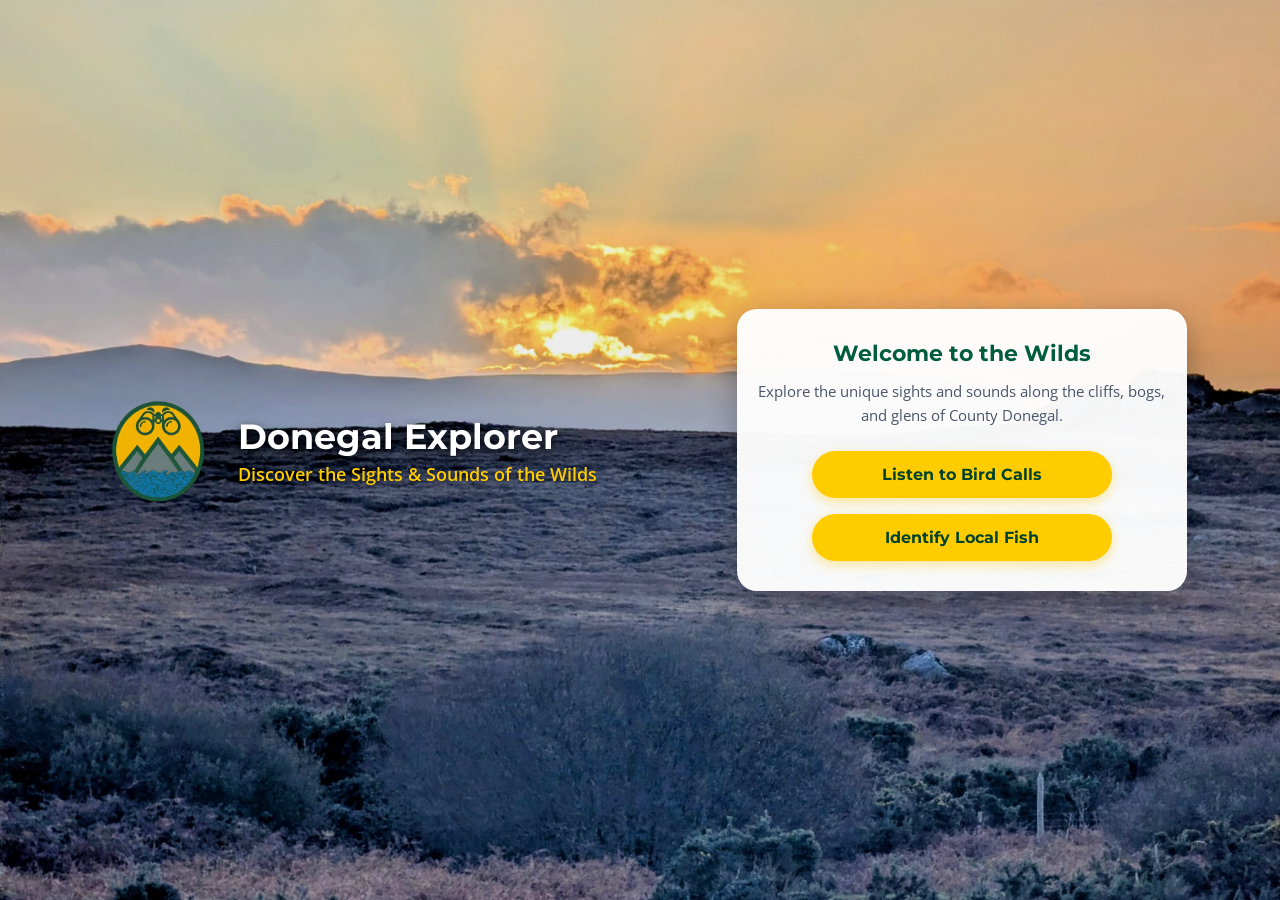
<file: index.html>
<!DOCTYPE html>
<html lang="en">
<head>
  <meta charset="UTF-8">
  <meta name="viewport" content="width=device-width, initial-scale=1.0">
  <!-- Prevents browser caching during development -->
  <meta http-equiv="Cache-Control" content="no-cache, no-store, must-revalidate">
  <meta http-equiv="Pragma" content="no-cache">
  <meta http-equiv="Expires" content="0">
  <title>Donegal Explorer</title>
  <link rel="stylesheet" href="style.css">
  <link rel="manifest" href="./manifest.json">
  <!-- Favicon / Tab Logo -->
  <!-- Tab Favicon with forced dimension aspect-ratio hints -->
  <link rel="icon" type="image/png" sizes="32x32" href="./assets/logo.png?v=1.5">
  <link rel="icon" type="image/png" sizes="16x16" href="./assets/logo.png?v=1.5">
  <link rel="shortcut icon" href="./assets/logo.png?v=1.5">
</head>
<body class="home-page">

  <main class="hero-content">
    
    <header class="home-header">
      <img src="./assets/logo.png" alt="Donegal Explorer Logo" class="app-logo home-logo">
      <div class="header-text-group">
        <h1>Donegal Explorer</h1>
        <p>Discover the Sights & Sounds of the Wilds</p>
      </div>
    </header>

    <div class="home-container">
      <div class="welcome-box">
        <h2>Welcome to the Wilds</h2>
        <p>Explore the unique sights and sounds along the cliffs, bogs, and glens of County Donegal.</p>
        <div class="button-stack">
  <a href="birds.html" class="start-btn">Listen to Bird Calls</a>
  <a href="fish.html" class="start-btn secondary-btn">Identify Local Fish</a>
        </div>
      </div>
    </div>

  </main>

 <script>
  // UNREGISTER ALL ACTIVE SERVICE WORKERS & CLEAR CACHES
  if ('serviceWorker' in navigator) {
    navigator.serviceWorker.getRegistrations().then(function(registrations) {
      for (let registration of registrations) {
        registration.unregister();
        console.log("Service Worker successfully unregistered.");
      }
    });

    // Wipes out local offline cache storage
    if ('caches' in window) {
      caches.keys().then(function(names) {
        for (let name of names) {
          caches.delete(name);
          console.log("Cache cleared:", name);
        }
      });
    }
  }
</script>
</body>
</html>
</file>
<file: style.css>
/* ==========================================================================
   1. GLOBAL THEME, TYPOGRAPHY & FONTS
   ========================================================================== */
@import url('https://fonts.googleapis.com/css2?family=Montserrat:wght@400;600;700&family=Open+Sans:wght@400;600&display=swap');

body {
  margin: 0;
  padding: 0;
  min-height: 100vh;
  font-family: 'Montserrat', sans-serif;
  box-sizing: border-box;
  -webkit-font-smoothing: antialiased;
}

/* 🏠 HOMEPAGE BACKGROUND: Lightened gradient overlay for a much brighter donegalmainpage.jpg view */
body.home-page {
  background: linear-gradient(rgba(0, 0, 0, 0.05), rgba(0, 0, 0, 0.1)), url('./assets/donegalmainpage.jpg') no-repeat center center fixed !important;
  background-size: cover !important;
}

/* 🐦 SUB-PAGES BACKGROUND (Birds & Gallery): Wallpaper with a subtle tint overlay instead of a solid green backup */
body.sub-page {
  background: linear-gradient(rgba(0, 0, 0, 0.3), rgba(0, 0, 0, 0.4)), url('./assets/donegal1.jpg') no-repeat center center fixed !important;
  background-size: cover !important;
  background-color: #1a202c !important; /* Neutral dark slate fallback instead of solid Donegal green */
}

#grid, .bird-grid {
  background: transparent !important;
}

/* 🐟 FISH PAGE BACKGROUND: Coastal scenery background (donegal3.jpg) */
body.fish-page {
  background: linear-gradient(rgba(0, 0, 0, 0.25), rgba(0, 0, 0, 0.35)), url('./assets/donegal3.jpg') no-repeat center center fixed !important;
  background-size: cover !important;
  background-color: #005c3e !important;
}

/* ==========================================================================
   2. HEADERS & BANNERS (UNIVERSAL BASE CONFIGS)
   ========================================================================== */
header {
  background-color: transparent !important; /* Strips green banner background */
  color: white;
  text-align: center;
  padding: 20px 10px;
  box-shadow: none !important;              
  border-bottom: none !important;           
}

header h1 {
  font-weight: 700;
  margin: 0;
  font-size: 1.8rem;
  text-shadow: 0 2px 8px rgba(0,0,0,0.5);   
}

header p {
  margin: 6px 0 0 0;
  font-size: 0.95rem;
  font-family: 'Open Sans', sans-serif;
  color: #ffcc00; 
  font-weight: 600;
  text-shadow: 0 2px 4px rgba(0,0,0,0.5);
}

.home-header h1 {
  color: #ffffff !important;
  text-shadow: 0 4px 10px rgba(0,0,0,0.8) !important;
  font-size: 2.2rem;
  margin: 0 0 4px 0;
}

.home-header p {
  color: #ffcc00 !important;
  text-shadow: 0 2px 4px rgba(0,0,0,0.6) !important;
  font-size: 1.1rem;
  margin: 0;
}

/* ==========================================================================
   3. LOGO CONFIGURATIONS & PHONE ISOLATION (Under 767px Wide)
   ========================================================================== */
.app-logo {
  display: block;
  object-fit: contain;
}

/* 📱 MOBILE RESPONSIVE ENGINE */
@media (max-width: 767px) {
  .home-header {
    display: flex !important;
    flex-direction: column !important; /* Forces layout to stack cleanly on phone screen sizes */
    align-items: center !important;
    text-align: center !important;
    background: transparent !important;
    padding: 0 !important;
    margin: 0 auto 20px auto !important;
    width: 100% !important;
  }

  .home-logo {
    width: 28% !important;
    max-width: 105px !important;
    height: auto !important;
    margin: 0 auto 15px auto !important;
    filter: drop-shadow(0px 4px 8px rgba(0,0,0,0.3));
  }

  .header-text-group {
    display: flex !important;
    flex-direction: column !important;
    align-items: center !important; 
    text-align: center !important;
    width: 100% !important;
  }
}

/* Birds Page Standing Header Asset */
.header-logo {
  width: auto !important;          
  height: 200px !important;        
  margin: 20px auto 10px auto !important;
  filter: drop-shadow(0px 4px 10px rgba(0,0,0,0.4));
}

/* ==========================================================================
   4. NAVIGATION, CONTAINERS & CARDS
   ========================================================================== */
.hero-content {
  position: relative;
  z-index: 2;
  width: 100%;
  min-height: 100dvh;
  display: flex;
  flex-direction: column;
  align-items: center;
  justify-content: space-around;
  box-sizing: border-box;
  padding: 20px;
}

.home-container {
  width: 100%;
  max-width: 480px;
}

.welcome-box {
  background-color: rgba(255, 255, 255, 0.96);
  padding: 30px 20px;
  border-radius: 20px;
  text-align: center;
  box-shadow: 0 10px 30px rgba(0,0,0,0.3);
}

.welcome-box h2 {
  color: #005c3e;
  margin: 0 0 12px 0;
  font-size: 1.4rem;
}

.welcome-box p {
  line-height: 1.6;
  color: #4a5568;
  margin: 0 0 24px 0;
  font-size: 0.95rem;
  font-family: 'Open Sans', sans-serif;
}

.button-stack {
  display: flex !important;
  flex-direction: column !important;
  align-items: center !important;
  gap: 16px !important; /* Forces 16px vertical gap between all child buttons */
}

.start-btn {
  display: inline-block;
  width: 80%;
  max-width: 260px;
  background-color: #ffcc00;
  color: #00422c;
  font-weight: 700;
  text-decoration: none;
  padding: 14px 20px;
  border-radius: 30px;
  box-shadow: 0 4px 12px rgba(255, 204, 0, 0.4);
  text-align: center;
  margin: 0 !important; /* Strips any legacy margins that fight flex gap */
}

.bird-grid {
  display: grid;
  grid-template-columns: repeat(auto-fill, minmax(140px, 1fr));
  gap: 15px;
  padding: 20px;
  max-width: 800px;
  margin: 0 auto;
}

.bird-card {
  background-color: rgba(255, 255, 255, 0.96);
  border-radius: 12px;
  overflow: hidden;
  box-shadow: 0 6px 15px rgba(0,0,0,0.18);
  text-align: center;
  padding-bottom: 12px;
  border: 3px solid transparent;
  transition: transform 0.2s;
  cursor: pointer;
}

.bird-card img { width: 100%; height: 120px; object-fit: cover; }
.bird-card h3 { margin: 12px 0 2px 0; font-size: 1rem; color: #005c3e; }
.photo-credit { font-size: 0.75rem; color: #718096; font-family: 'Open Sans', sans-serif; }
.back-navigation { width: 100%; display: flex; justify-content: center; padding: 15px 0; }
.back-btn { display: inline-block; color: #ffffff; background-color: #005c3e; border: 2px solid #ffcc00; text-decoration: none; font-weight: 700; padding: 8px 20px; border-radius: 20px; text-shadow: none; box-shadow: 0 4px 10px rgba(0,0,0,0.2); }

/* ==========================================================================
   POP-UP MODAL STYLES (For Fish Identification Details)
   ========================================================================== */
.modal-overlay {
  position: fixed;
  top: 0;
  left: 0;
  width: 100vw;
  height: 100vh;
  background: rgba(0, 0, 0, 0.75);
  backdrop-filter: blur(4px);
  display: flex;
  justify-content: center;
  align-items: center;
  z-index: 1000;
  opacity: 0;
  pointer-events: none;
  transition: opacity 0.25s ease;
  padding: 20px;
  box-sizing: border-box;
}

.modal-overlay.active {
  opacity: 1;
  pointer-events: auto;
}

.modal-content {
  background: rgba(255, 255, 255, 0.98);
  border-radius: 20px;
  width: 100%;
  max-width: 500px;
  max-height: 85vh;
  overflow-y: auto;
  padding: 24px;
  position: relative;
  box-shadow: 0 15px 35px rgba(0, 0, 0, 0.4);
  text-align: left;
}

.modal-close {
  position: absolute;
  top: 12px;
  right: 16px;
  background: #005c3e;
  color: #ffffff;
  border: none;
  font-size: 1.5rem;
  width: 36px;
  height: 36px;
  border-radius: 50%;
  cursor: pointer;
  display: flex;
  align-items: center;
  justify-content: center;
  box-shadow: 0 2px 6px rgba(0,0,0,0.2);
}

.modal-content img {
  width: 100%;
  height: 180px;
  object-fit: cover;
  border-radius: 12px;
  margin-bottom: 12px;
}

.modal-content h2 {
  margin: 0;
  color: #005c3e;
  font-size: 1.5rem;
}

.modal-info-block {
  margin-top: 14px;
  padding-top: 10px;
  border-top: 1px solid #e2e8f0;
}

.modal-info-block h3 {
  margin: 0 0 4px 0;
  font-size: 0.95rem;
  color: #005c3e;
}

.modal-info-block p {
  margin: 0;
  font-size: 0.9rem;
  color: #4a5568;
  line-height: 1.5;
  font-family: 'Open Sans', sans-serif;
}
/* ==========================================================================
   5. DESKTOP ADAPTABILITY RESPONSIVE CONTROLS (Wider Screens Only - 768px+)
   ========================================================================== */
@media (min-width: 768px) {
  /* Center both blocks perfectly on the screen with dynamic spacing */
  .hero-content {
    flex-direction: row !important;
    justify-content: space-evenly !important; /* Spreads layout evenly across screen */
    align-items: center !important;
    max-width: 1200px !important;            /* Safe boundary so it doesn't overstretch on wide monitors */
    margin: 0 auto !important;                /* Centers the entire content block */
    padding: 40px !important;
    gap: 50px !important;                     /* Massive gap safety buffer between text and card */
  }

  /* 🖥️ Left Side Side-by-Side Logo & Text Block */
  .home-header {
    display: flex !important;
    flex-direction: row !important; 
    align-items: center !important;
    text-align: left !important;
    width: 50% !important;                    /* Claims half the desktop landscape width */
    gap: 25px !important;
    margin: 0 !important;
  }

  .home-header .home-logo {
    margin: 0 !important;
    width: 110px !important;
    max-width: 110px !important;
    height: auto !important;
    flex-shrink: 0 !important;                /* Prevents logo from getting squished when window resizes */
  }

  /* Keeps text block stacked vertically on separate lines next to the logo */
  .header-text-group {
    display: flex !important;
    flex-direction: column !important;
    align-items: flex-start !important;
    text-align: left !important;
    width: auto !important;
  }

  /* 🖥️ Right Side Welcome Card Box Container */
  .home-container {
    width: 45% !important;                    /* Claims a matching chunk of screen space */
    max-width: 450px !important;              /* Keeps the white card compact and modern */
    margin-bottom: 0 !important;
    flex-shrink: 0 !important;
  }
}
</file>
